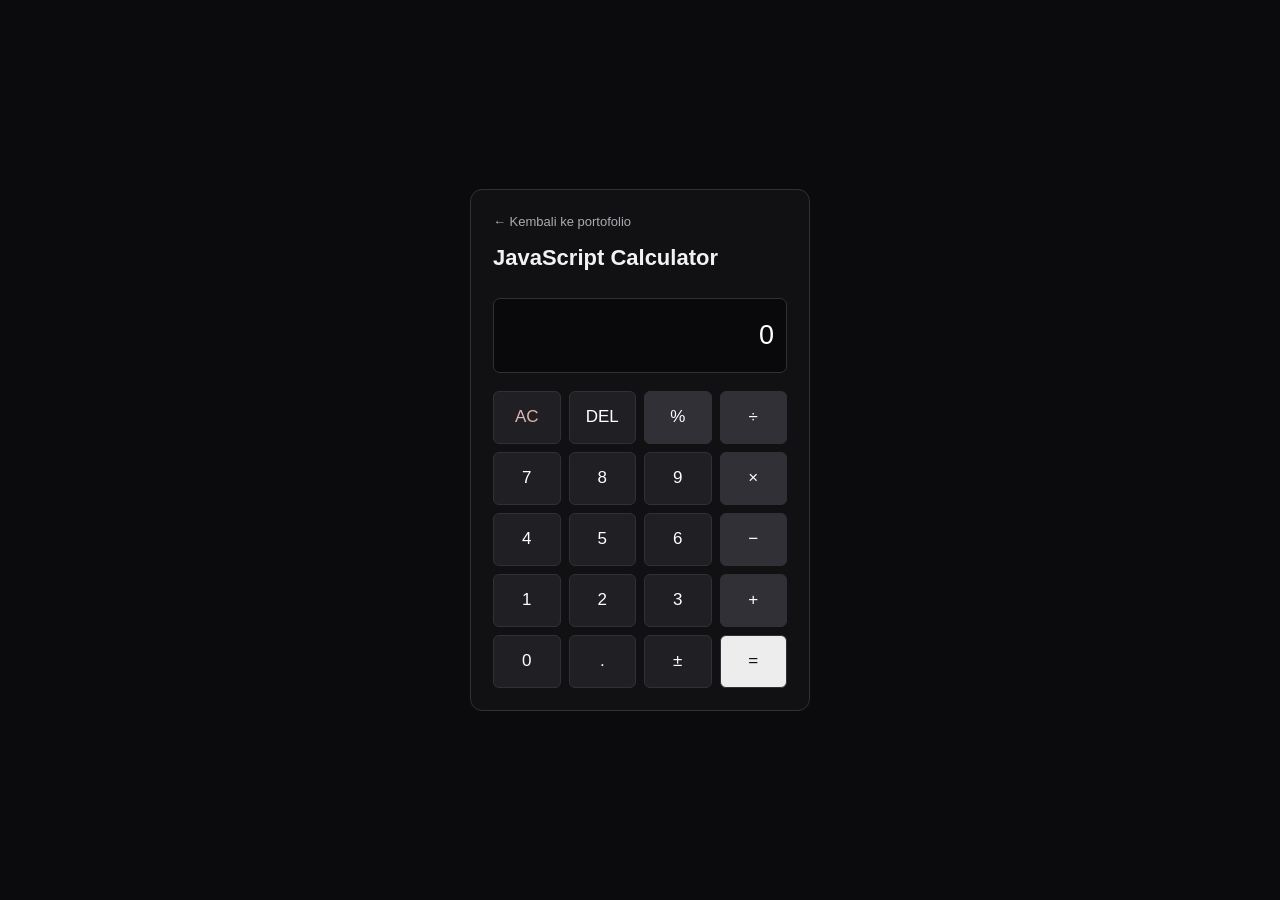
<file: calculator.html>
<!doctype html>
<html lang="id">
  <head>
    <meta charset="UTF-8" />
    <meta name="viewport" content="width=device-width, initial-scale=1" />
    <title>JavaScript Calculator</title>
    <style>
      * {
        box-sizing: border-box;
      }
      body {
        margin: 0;
        min-height: 100vh;
        display: grid;
        place-items: center;
        background: #0b0b0d;
        color: #f2f2f3;
        font-family: Arial, sans-serif;
        padding: 20px;
      }
      .calculator {
        width: min(340px, 100%);
        padding: 22px;
        border: 1px solid #303036;
        border-radius: 12px;
        background: #111114;
      }
      a {
        color: #aaaab2;
        font-size: 13px;
        text-decoration: none;
      }
      h1 {
        font-size: 22px;
      }
      #display {
        width: 100%;
        height: 75px;
        margin: 12px 0 18px;
        background: #09090b;
        color: white;
        border: 1px solid #303036;
        border-radius: 7px;
        text-align: right;
        padding: 12px;
        font-size: 27px;
      }
      .keys {
        display: grid;
        grid-template-columns: repeat(4, 1fr);
        gap: 8px;
      }
      button {
        min-height: 53px;
        border: 1px solid #303036;
        border-radius: 6px;
        background: #202024;
        color: white;
        font-size: 17px;
        cursor: pointer;
      }
      button:hover {
        background: #38383f;
      }
      .operator {
        background: #303036;
      }
      .equals {
        background: #ededee;
        color: #111114;
      }
      .clear {
        color: #e0b4b4;
      }
    </style>
  </head>
  <body>
    <main class="calculator">
      <a href="index.html">← Kembali ke portofolio</a>
      <h1>JavaScript Calculator</h1>
      <input id="display" value="0" readonly aria-label="Hasil kalkulator" />
      <div class="keys">
        <button class="clear" data-action="clear">AC</button>
        <button data-action="delete">DEL</button>
        <button class="operator" data-value="%">%</button>
        <button class="operator" data-value="/">÷</button>
        <button data-value="7">7</button><button data-value="8">8</button>
        <button data-value="9">9</button
        ><button class="operator" data-value="*">×</button>
        <button data-value="4">4</button><button data-value="5">5</button>
        <button data-value="6">6</button
        ><button class="operator" data-value="-">−</button>
        <button data-value="1">1</button><button data-value="2">2</button>
        <button data-value="3">3</button
        ><button class="operator" data-value="+">+</button>
        <button data-value="0">0</button><button data-value=".">.</button>
        <button data-action="sign">±</button
        ><button class="equals" data-action="equals">=</button>
      </div>
    </main>

    <script>
      const display = document.querySelector("#display");
      let expression = "";
      let finished = false;

      function show() {
        display.value = expression || "0";
      }

      document.querySelector(".keys").addEventListener("click", (event) => {
        const button = event.target.closest("button");
        if (!button) return;

        const value = button.dataset.value;
        const action = button.dataset.action;

        if (action === "clear") {
          expression = "";
        } else if (action === "delete") {
          expression = expression.slice(0, -1);
        } else if (action === "sign") {
          const match = expression.match(/(\d*\.?\d+)$/);
          if (match) {
            const start = match.index;
            const number = match[0];
            const before = expression.slice(0, start);
            expression =
              before +
              (before.endsWith("(-") ? number + ")" : "(-" + number + ")");
          }
        } else if (action === "equals") {
          try {
            if (!expression || !/^[\d+\-*/%.() ]+$/.test(expression)) {
              throw new Error("Input tidak valid");
            }
            const result = Function(
              '"use strict"; return (' + expression + ")",
            )();
            if (!Number.isFinite(result)) throw new Error("Hasil tidak valid");
            expression = String(Number(result.toPrecision(12)));
            finished = true;
          } catch {
            display.value = "Error";
            expression = "";
            return;
          }
        } else if (value !== undefined) {
          if (finished && /[\d.]/.test(value)) expression = "";
          finished = false;
          if (value === ".") {
            const lastNumber = expression.split(/[+\-*/%()]/).pop();
            if (lastNumber.includes(".")) return;
          }
          expression += value;
        }

        show();
      });
    </script>
  </body>
</html>
</file>
